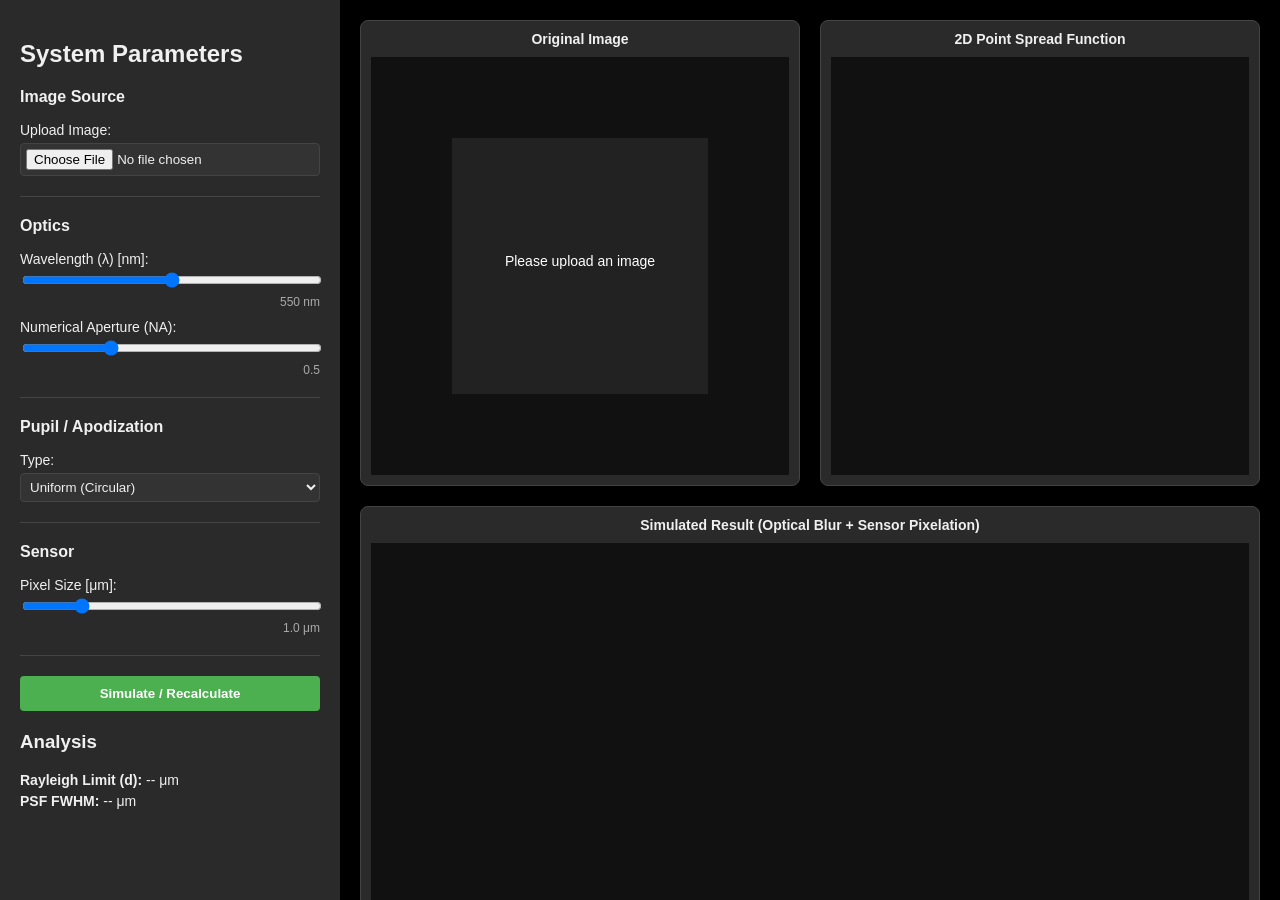
<file: resolution/index.html>
<!DOCTYPE html>
<html lang="en">
<head>
    <meta charset="UTF-8">
    <meta name="viewport" content="width=device-width, initial-scale=1.0">
    <title>Resolution & Pupil Engineering Demo</title>
    <link rel="stylesheet" href="css/style.css">
</head>
<body>
    <div class="container">
        <!-- Sidebar Controls -->
        <aside class="sidebar">
            <h2>System Parameters</h2>

            <div class="control-group">
                <h3>Image Source</h3>
                <label>
                    Upload Image:
                    <input type="file" id="image-upload" accept="image/*">
                </label>
            </div>

            <div class="control-group">
                <h3>Optics</h3>
                <label>
                    Wavelength (&lambda;) [nm]:
                    <input type="range" id="wavelength" min="400" max="700" value="550">
                    <span id="wavelength-val">550 nm</span>
                </label>
                <label>
                    Numerical Aperture (NA):
                    <input type="range" id="na" min="0.1" max="1.5" step="0.05" value="0.5">
                    <span id="na-val">0.5</span>
                </label>
            </div>

            <div class="control-group">
                <h3>Pupil / Apodization</h3>
                <label>
                    Type:
                    <select id="apodization-type">
                        <option value="uniform">Uniform (Circular)</option>
                        <option value="annular">Annular</option>
                        <option value="gaussian">Gaussian</option>
                    </select>
                </label>
                <div id="annular-controls" style="display: none;">
                    <label>
                        Obstruction Ratio (&epsilon;):
                        <input type="range" id="epsilon" min="0.1" max="0.9" step="0.05" value="0.5">
                        <span id="epsilon-val">0.5</span>
                    </label>
                </div>
                <div id="gaussian-controls" style="display: none;">
                    <label>
                        Beam Width (&sigma;):
                        <input type="range" id="sigma" min="0.1" max="1.0" step="0.05" value="0.5">
                        <span id="sigma-val">0.5</span>
                    </label>
                </div>
            </div>

            <div class="control-group">
                <h3>Sensor</h3>
                <label>
                    Pixel Size [&mu;m]:
                    <input type="range" id="pixel-size" min="0.1" max="5.0" step="0.1" value="1.0">
                    <span id="pixel-size-val">1.0 &mu;m</span>
                </label>
            </div>

            <div class="actions">
                <button id="simulate-btn">Simulate / Recalculate</button>
            </div>

            <div class="results-panel">
                <h3>Analysis</h3>
                <p><strong>Rayleigh Limit (d):</strong> <span id="res-rayleigh">--</span> &mu;m</p>
                <p><strong>PSF FWHM:</strong> <span id="res-fwhm">--</span> &mu;m</p>
            </div>
        </aside>

        <!-- Main Display Area -->
        <main class="canvas-wrapper">
            <div class="display-grid">
                <div class="view-panel">
                    <h3>Original Image</h3>
                    <div class="canvas-container">
                        <canvas id="original-canvas"></canvas>
                    </div>
                </div>
                <div class="view-panel">
                    <h3>2D Point Spread Function</h3>
                    <div class="canvas-container">
                        <canvas id="psf-canvas"></canvas>
                    </div>
                </div>
                <div class="view-panel" style="grid-column: span 2;">
                    <h3>Simulated Result (Optical Blur + Sensor Pixelation)</h3>
                    <div class="canvas-container large">
                        <canvas id="simulated-canvas"></canvas>
                    </div>
                </div>
            </div>
        </main>
    </div>

    <!-- Scripts -->
    <script src="js/math.js"></script>
    <script src="js/main.js"></script>
</body>
</html>
</file>
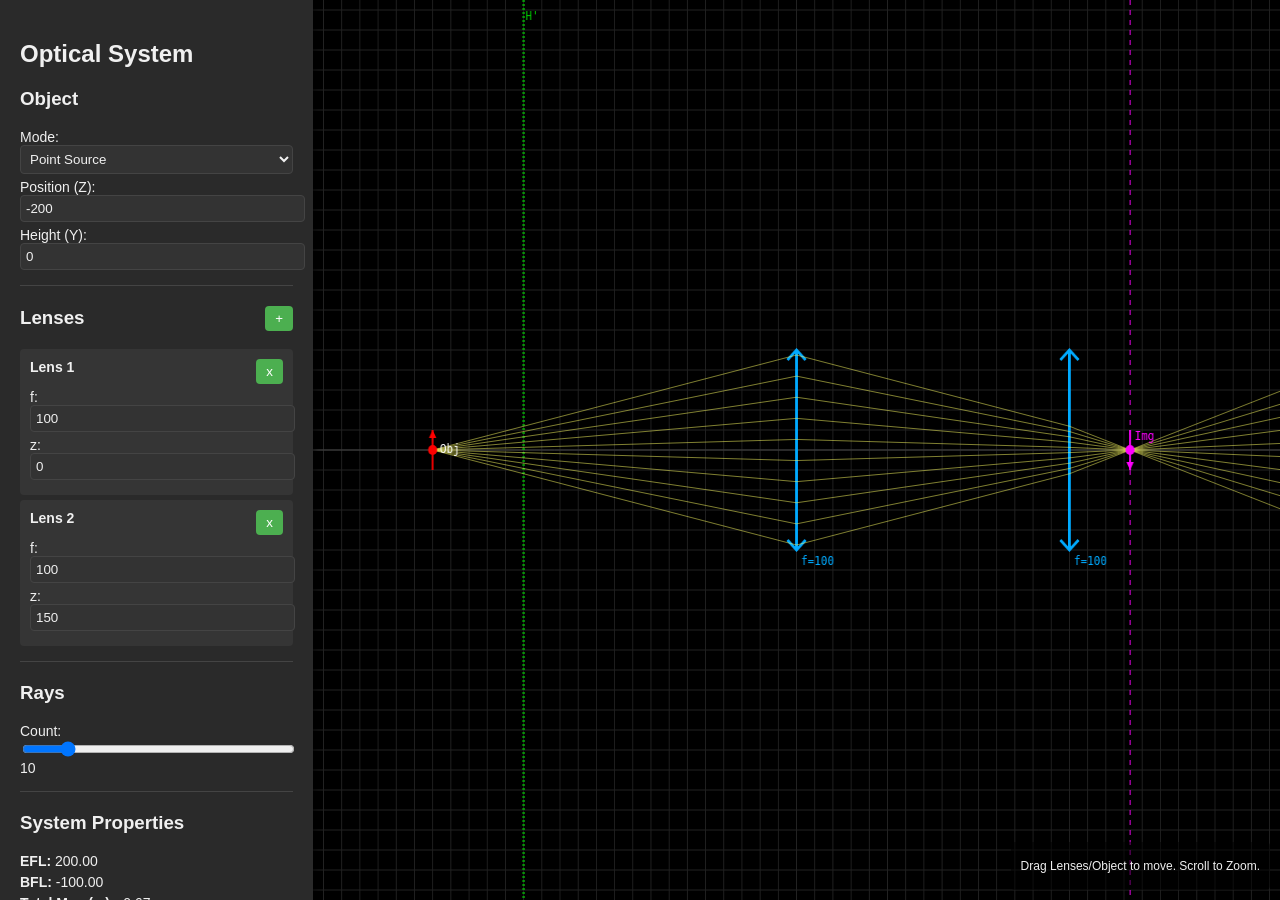
<file: sim/index.html>
<!DOCTYPE html>
<html lang="en">
<head>
    <meta charset="UTF-8">
    <meta name="viewport" content="width=device-width, initial-scale=1.0">
    <title>Interactive Optics Lab</title>
    <link rel="stylesheet" href="css/style.css">
</head>
<body>
    <div class="container">
        <!-- Sidebar Controls -->
        <aside class="sidebar">
            <h2>Optical System</h2>
            
            <div class="control-group">
                <h3>Object</h3>
                <label>
                    Mode:
                    <select id="object-mode">
                        <option value="point">Point Source</option>
                        <option value="infinity">Infinity (Parallel)</option>
                    </select>
                </label>
                <div id="point-controls">
                    <label>Position (Z): <input type="number" id="object-z" step="10" value="-200"></label>
                    <label>Height (Y): <input type="number" id="object-y" step="5" value="0"></label>
                </div>
                <div id="infinity-controls" style="display: none;">
                    <label>Angle (deg): <input type="number" id="object-angle" step="1" value="0"></label>
                </div>
            </div>

            <div class="control-group">
                <h3>Lenses <button id="add-lens-btn">+</button></h3>
                <div id="lens-list">
                    <!-- Lens items will be injected here -->
                </div>
            </div>

            <div class="control-group">
                <h3>Rays</h3>
                <label>Count: <input type="range" id="ray-count" min="3" max="50" value="10"> <span id="ray-count-val">10</span></label>
            </div>

            <div class="results-panel">
                <h3>System Properties</h3>
                <p><strong>EFL:</strong> <span id="res-efl">--</span></p>
                <p><strong>BFL:</strong> <span id="res-bfl">--</span></p>
                <p><strong>Total Mag (m):</strong> <span id="res-mag">--</span></p>
                <p><strong>Image Pos (Z'):</strong> <span id="res-img-z">--</span></p>
                <p><strong>Principal Planes:</strong></p>
                <ul id="res-pp">
                    <li>H: --</li>
                    <li>H': --</li>
                </ul>
            </div>
        </aside>

        <!-- Main Canvas Area -->
        <main class="canvas-wrapper">
            <canvas id="optics-canvas"></canvas>
            <div class="canvas-overlay">
                <p>Drag Lenses/Object to move. Scroll to Zoom.</p>
            </div>
        </main>
    </div>

    <!-- Scripts -->
    <script src="js/optics.js"></script>
    <script src="js/render.js"></script>
    <script src="js/main.js"></script>
</body>
</html>
</file>
<file: resolution/css/style.css>
:root {
    --bg-color: #1a1a1a;
    --panel-bg: #2a2a2a;
    --text-color: #f0f0f0;
    --accent-color: #4CAF50;
    --input-bg: #333;
    --border-color: #444;
}

body {
    margin: 0;
    font-family: 'Segoe UI', Tahoma, Geneva, Verdana, sans-serif;
    background-color: var(--bg-color);
    color: var(--text-color);
    overflow: hidden; /* Prevent scrollbar on main body */
}

.container {
    display: flex;
    height: 100vh;
}

.sidebar {
    width: 300px;
    background-color: var(--panel-bg);
    padding: 20px;
    box-shadow: 2px 0 5px rgba(0,0,0,0.5);
    overflow-y: auto;
    z-index: 10;
    flex-shrink: 0;
}

.control-group {
    margin-bottom: 20px;
    padding-bottom: 10px;
    border-bottom: 1px solid var(--border-color);
}

.control-group h3 {
    margin-top: 0;
    font-size: 16px;
}

label {
    display: flex;
    flex-direction: column;
    margin-bottom: 10px;
    font-size: 14px;
}

label span {
    margin-top: 5px;
    font-size: 12px;
    color: #aaa;
    text-align: right;
}

input[type="number"], input[type="file"], select {
    width: 100%;
    background-color: var(--input-bg);
    border: 1px solid var(--border-color);
    color: var(--text-color);
    padding: 5px;
    border-radius: 4px;
    box-sizing: border-box;
    margin-top: 5px;
}

input[type="range"] {
    width: 100%;
    margin-top: 5px;
}

.actions {
    margin-top: 20px;
    margin-bottom: 20px;
}

button {
    background-color: var(--accent-color);
    color: white;
    border: none;
    padding: 10px;
    cursor: pointer;
    border-radius: 4px;
    width: 100%;
    font-weight: bold;
}

button:hover {
    filter: brightness(1.1);
}

.canvas-wrapper {
    flex-grow: 1;
    background-color: #000;
    padding: 20px;
    overflow-y: auto;
}

.display-grid {
    display: grid;
    grid-template-columns: 1fr 1fr;
    grid-gap: 20px;
    max-width: 1200px;
    margin: 0 auto;
}

.view-panel {
    background-color: var(--panel-bg);
    border: 1px solid var(--border-color);
    border-radius: 8px;
    padding: 10px;
    display: flex;
    flex-direction: column;
    align-items: center;
}

.view-panel h3 {
    margin-top: 0;
    margin-bottom: 10px;
    font-size: 14px;
    text-align: center;
}

.canvas-container {
    width: 100%;
    aspect-ratio: 1 / 1;
    background-color: #111;
    display: flex;
    justify-content: center;
    align-items: center;
    overflow: hidden;
}

.canvas-container.large {
    aspect-ratio: 2 / 1;
}

canvas {
    max-width: 100%;
    max-height: 100%;
    object-fit: contain;
}

.results-panel p {
    margin: 5px 0;
    font-size: 14px;
}
</file>
<file: sim/css/style.css>
:root {
    --bg-color: #1a1a1a;
    --panel-bg: #2a2a2a;
    --text-color: #f0f0f0;
    --accent-color: #4CAF50;
    --input-bg: #333;
    --border-color: #444;
}

body {
    margin: 0;
    font-family: 'Segoe UI', Tahoma, Geneva, Verdana, sans-serif;
    background-color: var(--bg-color);
    color: var(--text-color);
    overflow: hidden; /* Prevent scrollbar on main body */
}

.container {
    display: flex;
    height: 100vh;
}

.sidebar {
    width: 300px;
    background-color: var(--panel-bg);
    padding: 20px;
    box-shadow: 2px 0 5px rgba(0,0,0,0.5);
    overflow-y: auto;
    z-index: 10;
}

.control-group {
    margin-bottom: 20px;
    padding-bottom: 10px;
    border-bottom: 1px solid var(--border-color);
}

.control-group h3 {
    margin-top: 0;
    display: flex;
    justify-content: space-between;
    align-items: center;
}

label {
    display: block;
    margin-bottom: 5px;
    font-size: 14px;
}

input[type="number"], select {
    width: 100%;
    background-color: var(--input-bg);
    border: 1px solid var(--border-color);
    color: var(--text-color);
    padding: 5px;
    border-radius: 4px;
}

input[type="range"] {
    width: 100%;
}

button {
    background-color: var(--accent-color);
    color: white;
    border: none;
    padding: 5px 10px;
    cursor: pointer;
    border-radius: 4px;
}

button:hover {
    filter: brightness(1.1);
}

#lens-list .lens-item {
    background: rgba(255, 255, 255, 0.05);
    padding: 10px;
    margin-bottom: 5px;
    border-radius: 4px;
    position: relative;
}

.lens-item h4 {
    margin: 0 0 5px 0;
    font-size: 14px;
    display: flex;
    justify-content: space-between;
}

.canvas-wrapper {
    flex-grow: 1;
    position: relative;
    background-color: #000;
    cursor: grab;
}

.canvas-wrapper:active {
    cursor: grabbing;
}

#optics-canvas {
    display: block;
    width: 100%;
    height: 100%;
}

.canvas-overlay {
    position: absolute;
    bottom: 10px;
    right: 10px;
    background: rgba(0, 0, 0, 0.5);
    padding: 5px 10px;
    border-radius: 4px;
    font-size: 12px;
    pointer-events: none;
}

.results-panel p {
    margin: 5px 0;
    font-size: 14px;
}
.results-panel ul {
    list-style: none;
    padding-left: 0;
    margin: 5px 0;
    font-size: 14px;
}
</file>
